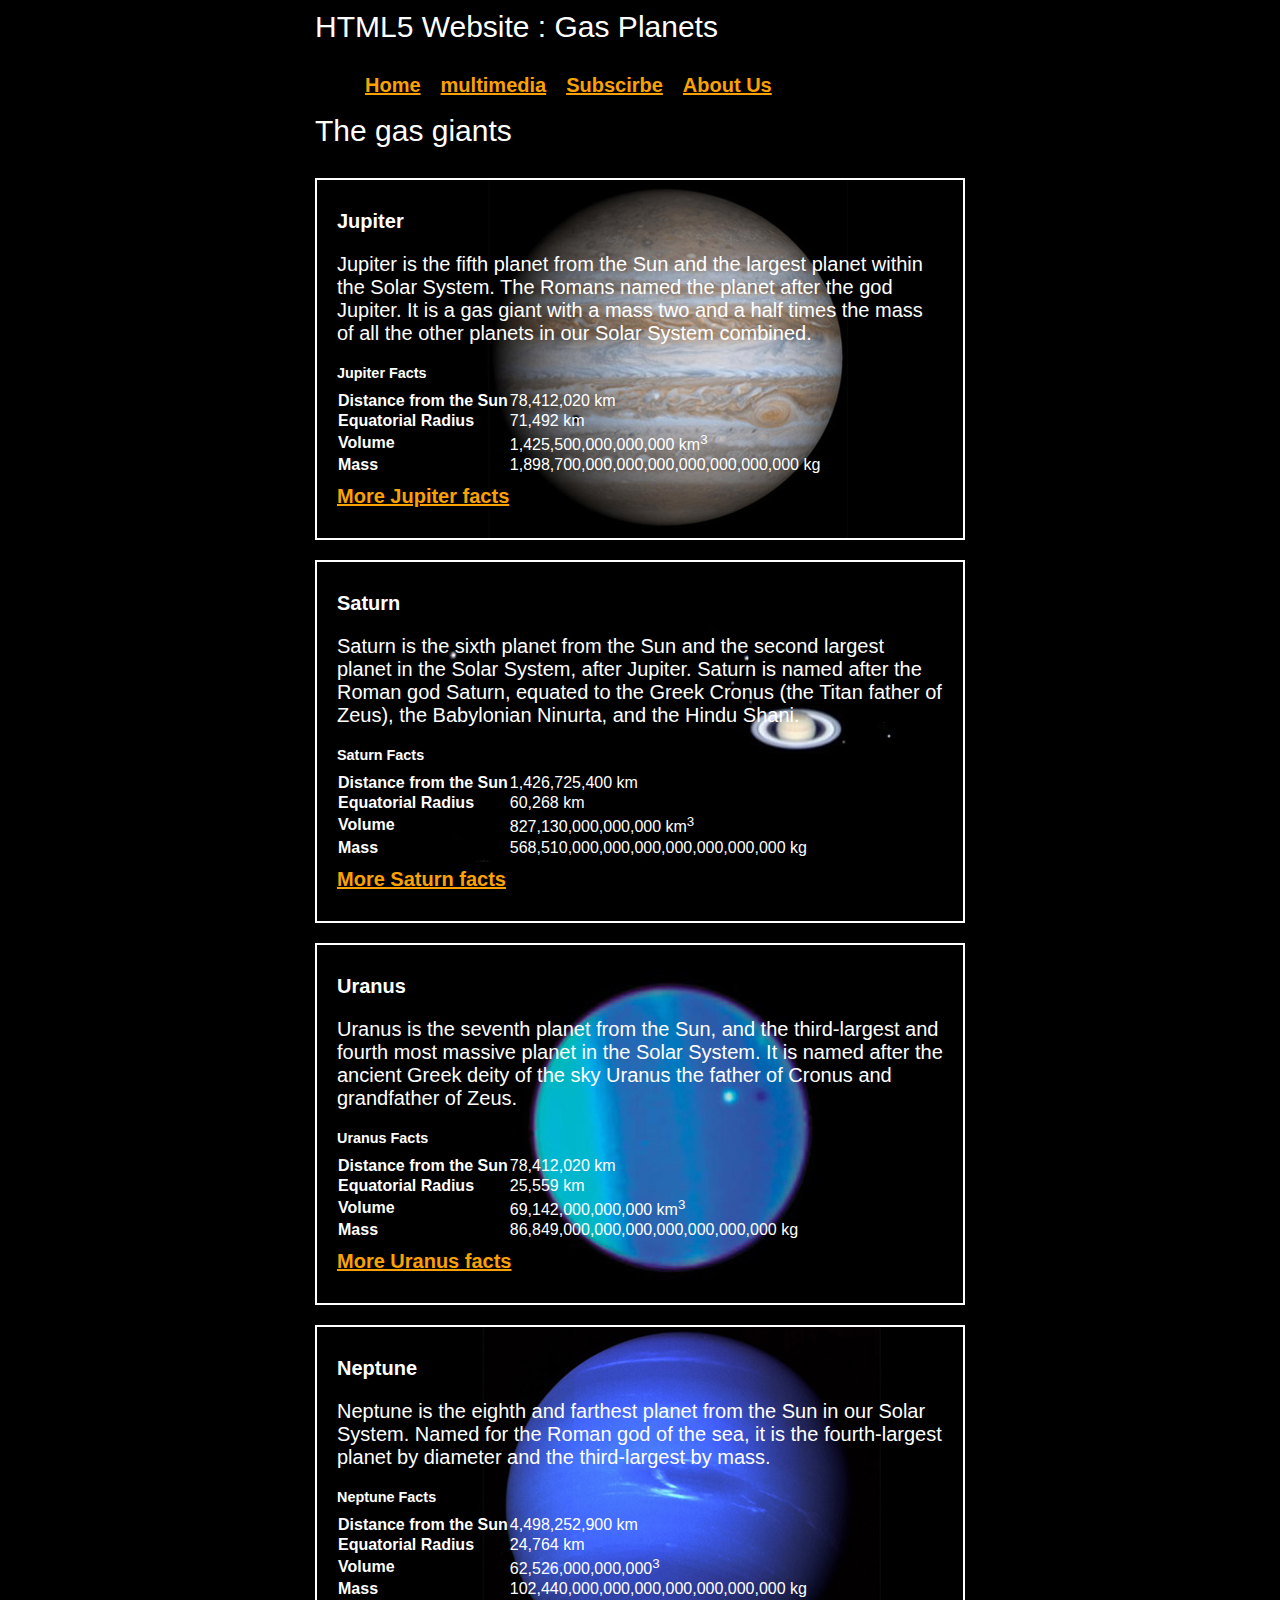
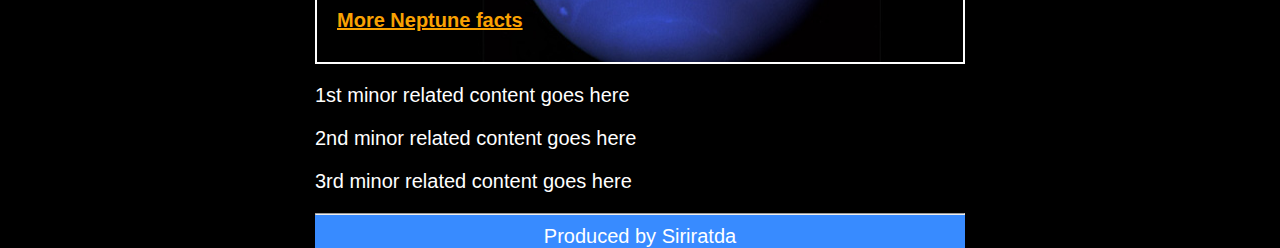
<file: Lab02/index.html>
<!DOCTYPE html><html lang="en">
<head>
    <meta charset="UTF-8">
    <title>The Gas Giants</title>
    <link rel="stylesheet" href="css/main.css">
    <!-- <link rel="stylesheet" href="css/Combinator.css"> -->
</head>
<body>
    <header>
        HTML5 Website : Gas Planets
    </header>
    <nav>
        <ul>
            <li><a href="index.html" class="menu">Home</a></li>
            <li><a href="multimedia.html" class="menu">multimedia</a></li>
            <li><a href="subscribe.html" class="menu">Subscirbe</a></li>
            <li><a href="#" class="menu">About Us</a></li>
            <!-- <li><a href="#" class="menu">Contect Us</a></li> -->
        </ul>
    </nav>
    <main>
        <article>
            <header>The gas giants</header>
            <section id="jupiter">
            <h2>Jupiter</h2>
            <p>Jupiter is the fifth planet from the Sun and the largest planet within the Solar System. The Romans named the planet after the god Jupiter. It is a gas giant with a mass two and a half times the mass of all the other planets in our Solar System combined.</p>
            <table>
                <caption>Jupiter Facts</caption>
                <tbody id=“tbody1”>
                    <tr>
                        <th>Distance from the Sun</th>
                        <td>78,412,020 km</td>
                    </tr>
                    <tr>
                        <th>Equatorial Radius</th>
                        <td>71,492 km</td>
                    </tr>
                    <tr>
                        <th>Volume</th>
                        <td>1,425,500,000,000,000 km<sup>3</sup></td>
                    </tr>
                    <tr>
                        <th>Mass</th>
<td>1,898,700,000,000,000,000,000,000,000 kg</td>
                    </tr>
                </tbody>
            </table>
            <a href="http://solarsystem.jpl.nasa.gov/planets/profile.cfm?Object=Jupiter">More Jupiter facts</a>
        </section>
        <section id="saturn">
            <h2>Saturn</h2>
            <p>Saturn is the sixth planet from the Sun and the second largest planet in the Solar System, after Jupiter. Saturn is named after the Roman god Saturn, equated to the Greek Cronus (the Titan father of Zeus), the Babylonian Ninurta, and the Hindu Shani.</p>
            <table>
                <caption>Saturn Facts</caption>
                <tbody id=“tbody2>
                    <tr>
                        <th>Distance from the Sun</th>
                        <td>1,426,725,400 km</td>
                    </tr>
                    <tr>
                        <th>Equatorial Radius</th>
                        <td>60,268 km</td>
                    </tr>
                    <tr>
                        <th>Volume</th>
                        <td>827,130,000,000,000 km<sup>3</sup></td>
                    </tr>
                    <tr>
                        <th>Mass</th>
<td>568,510,000,000,000,000,000,000,000 kg</td>
                    </tr>
                </tbody>
            </table>
            <a href="http://solarsystem.jpl.nasa.gov/planets/profile.cfm?Object=Saturn">More Saturn facts</a>
            </section>
            <section id="uranus">
                <h2>Uranus</h2>
                <p>Uranus is the seventh planet from the Sun, and the third-largest and fourth most massive planet in the Solar System. It is named after the ancient Greek deity of the sky Uranus the father of Cronus and grandfather of Zeus.</p>
                <table>
                    <caption>Uranus Facts</caption>
                    <tbody id=“tbody3>
                        <tr>
                            <th>Distance from the Sun</th>
                            <td>78,412,020 km</td>
                        </tr>
                        <tr>
                            <th>Equatorial Radius</th>
                            <td>25,559 km</td>
                        </tr>
                        <tr>
                            <th>Volume</th>
                            <td>69,142,000,000,000 km<sup>3</sup></td>
                        </tr>
                        <tr>
                            <th>Mass</th>
    <td>86,849,000,000,000,000,000,000,000 kg</td>
                        </tr>
                    </tbody>
                </table>
                <a href="http://solarsystem.jpl.nasa.gov/planets/profile.cfm?Object=Uranus">More Uranus facts</a>
                </section>
                <section id="neptune">
                    <h2>Neptune</h2>
                    <p>Neptune is the eighth and farthest planet from the Sun in our Solar System. Named for the Roman god of the sea, it is the fourth-largest planet by diameter and the third-largest by mass.</p>
                    <table>
                        <caption>Neptune Facts</caption>
                        <tbody id=“tbody4>
                            <tr>
                                <th>Distance from the Sun</th>
                                <td>4,498,252,900 km</td>
                            </tr>
                            <tr>
                                <th>Equatorial Radius</th>
                                <td>24,764 km</td>
                            </tr>
                            <tr>
                                <th>Volume</th>
                                <td>62,526,000,000,000<sup>3</sup></td>
                            </tr>
                            <tr>
                                <th>Mass</th>
        <td>102,440,000,000,000,000,000,000,000 kg</td>
                            </tr>
                        </tbody>
                    </table>
                    <a href="http://solarsystem.jpl.nasa.gov/planets/profile.cfm?Object=Neptune">More Neptune facts</a>
                    </section>
                </article>
                <aside>
                    <p>1st minor related content goes here</p>
                    <p>2nd minor related content goes here</p>
                    <p>3rd minor related content goes here</p>
                </aside>
    </main>
    <footer>
        <hr>
        Produced by Siriratda
    </footer>
</body>
</html>
</file>
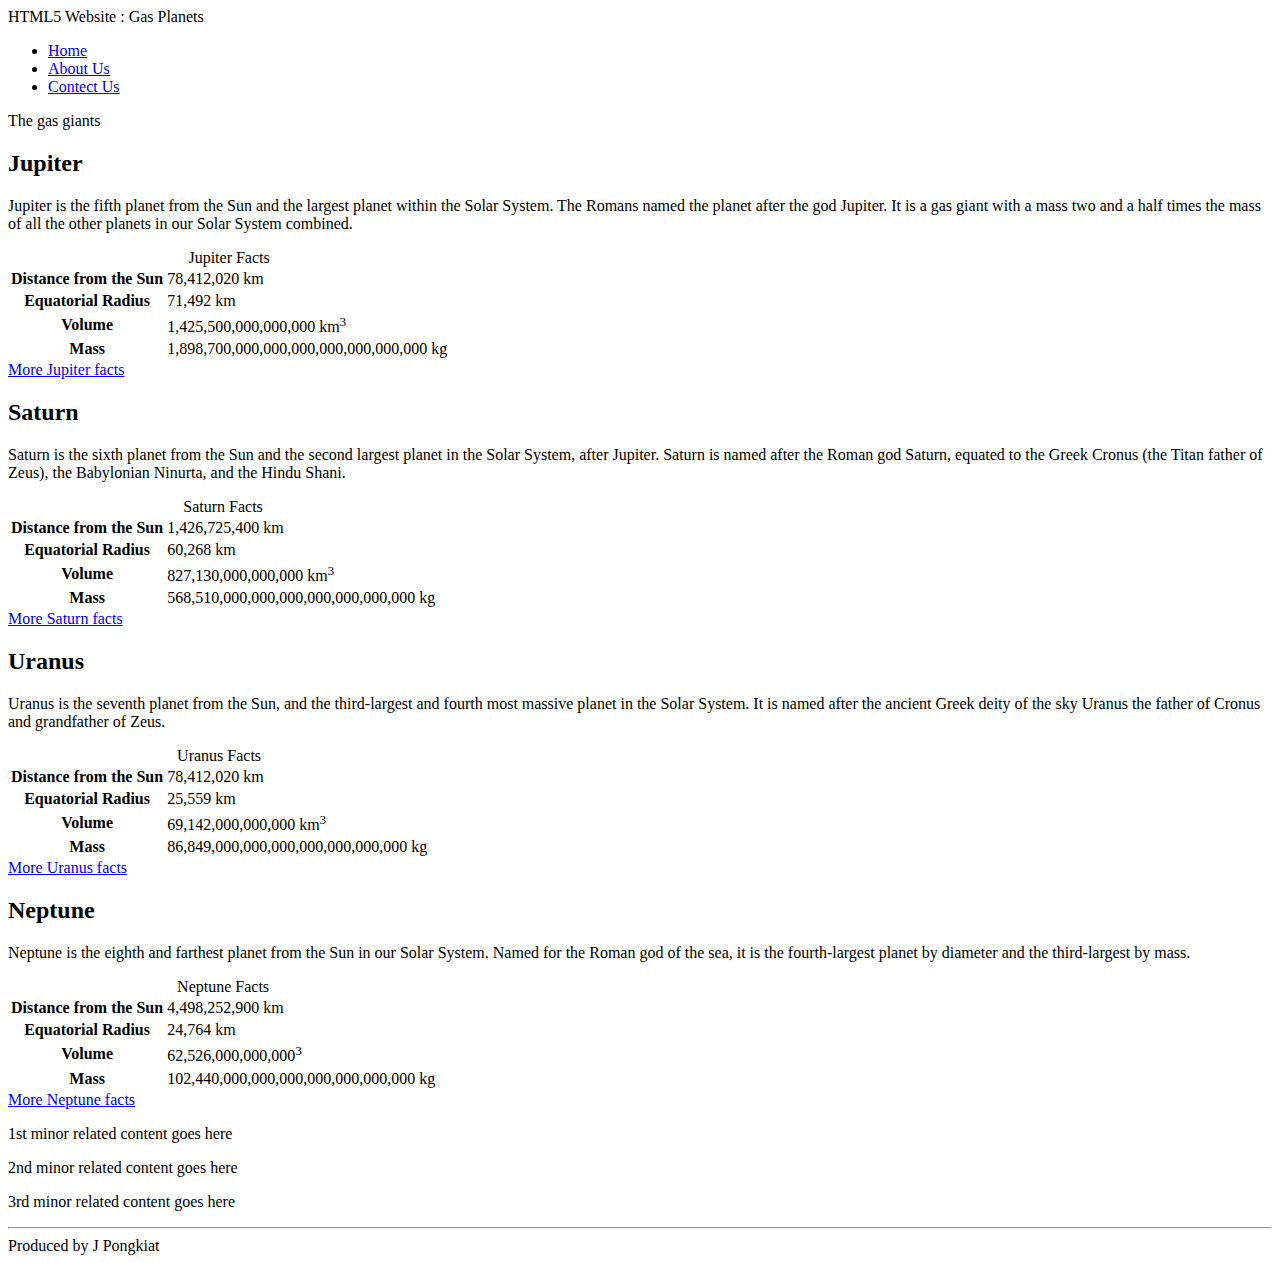
<file: Lab01/Exp1.1-01.html>
<!DOCTYPE html><html lang="en">
<head>
    <meta charset="UTF-8">
    <title>The Gas Giants</title>
</head>
<body>
    <header>
        HTML5 Website : Gas Planets
    </header>
    <nav>
        <ul>
            <li><a href="#" class="menu">Home</a></li>
            <li><a href="#" class="menu">About Us</a></li>
            <li><a href="#" class="menu">Contect Us</a></li>
        </ul>
    </nav>
    <main>
        <article>
            <header>The gas giants</header>
            <section id="jupiter"></section>
            <h2>Jupiter</h2>
            <p>Jupiter is the fifth planet from the Sun and the largest planet within the Solar System. The Romans named the planet after the god Jupiter. It is a gas giant with a mass two and a half times the mass of all the other planets in our Solar System combined.</p>
            <table>
                <caption>Jupiter Facts</caption>
                <tbody>
                    <tr>
                        <th>Distance from the Sun</th>
                        <td>78,412,020 km</td>
                    </tr>
                    <tr>
                        <th>Equatorial Radius</th>
                        <td>71,492 km</td>
                    </tr>
                    <tr>
                        <th>Volume</th>
                        <td>1,425,500,000,000,000 km<sup>3</sup></td>
                    </tr>
                    <tr>
                        <th>Mass</th>
<td>1,898,700,000,000,000,000,000,000,000 kg</td>
                    </tr>
                </tbody>
            </table>
            <a href="http://solarsystem.jpl.nasa.gov/planets/profile.cfm?Object=Jupiter">More Jupiter facts</a>
        </section>
        <section id="saturn">
            <h2>Saturn</h2>
            <p>Saturn is the sixth planet from the Sun and the second largest planet in the Solar System, after Jupiter. Saturn is named after the Roman god Saturn, equated to the Greek Cronus (the Titan father of Zeus), the Babylonian Ninurta, and the Hindu Shani.</p>
            <table>
                <caption>Saturn Facts</caption>
                <tbody>
                    <tr>
                        <th>Distance from the Sun</th>
                        <td>1,426,725,400 km</td>
                    </tr>
                    <tr>
                        <th>Equatorial Radius</th>
                        <td>60,268 km</td>
                    </tr>
                    <tr>
                        <th>Volume</th>
                        <td>827,130,000,000,000 km<sup>3</sup></td>
                    </tr>
                    <tr>
                        <th>Mass</th>
<td>568,510,000,000,000,000,000,000,000 kg</td>
                    </tr>
                </tbody>
            </table>
            <a href="http://solarsystem.jpl.nasa.gov/planets/profile.cfm?Object=Saturn">More Saturn facts</a>
            </section>
            <section id="uranus">
                <h2>Uranus</h2>
                <p>Uranus is the seventh planet from the Sun, and the third-largest and fourth most massive planet in the Solar System. It is named after the ancient Greek deity of the sky Uranus the father of Cronus and grandfather of Zeus.</p>
                <table>
                    <caption>Uranus Facts</caption>
                    <tbody>
                        <tr>
                            <th>Distance from the Sun</th>
                            <td>78,412,020 km</td>
                        </tr>
                        <tr>
                            <th>Equatorial Radius</th>
                            <td>25,559 km</td>
                        </tr>
                        <tr>
                            <th>Volume</th>
                            <td>69,142,000,000,000 km<sup>3</sup></td>
                        </tr>
                        <tr>
                            <th>Mass</th>
    <td>86,849,000,000,000,000,000,000,000 kg</td>
                        </tr>
                    </tbody>
                </table>
                <a href="http://solarsystem.jpl.nasa.gov/planets/profile.cfm?Object=Uranus">More Uranus facts</a>
                </section>
                <section id="neptune">
                    <h2>Neptune</h2>
                    <p>Neptune is the eighth and farthest planet from the Sun in our Solar System. Named for the Roman god of the sea, it is the fourth-largest planet by diameter and the third-largest by mass.</p>
                    <table>
                        <caption>Neptune Facts</caption>
                        <tbody>
                            <tr>
                                <th>Distance from the Sun</th>
                                <td>4,498,252,900 km</td>
                            </tr>
                            <tr>
                                <th>Equatorial Radius</th>
                                <td>24,764 km</td>
                            </tr>
                            <tr>
                                <th>Volume</th>
                                <td>62,526,000,000,000<sup>3</sup></td>
                            </tr>
                            <tr>
                                <th>Mass</th>
        <td>102,440,000,000,000,000,000,000,000 kg</td>
                            </tr>
                        </tbody>
                    </table>
                    <a href="http://solarsystem.jpl.nasa.gov/planets/profile.cfm?Object=Neptune">More Neptune facts</a>
                    </section>
                </article>
                <aside>
                    <p>1st minor related content goes here</p>
                    <p>2nd minor related content goes here</p>
                    <p>3rd minor related content goes here</p>
                </aside>
    </main>
    <footer>
        <hr>
        Produced by J Pongkiat
    </footer>
</body>
</html>
</file>
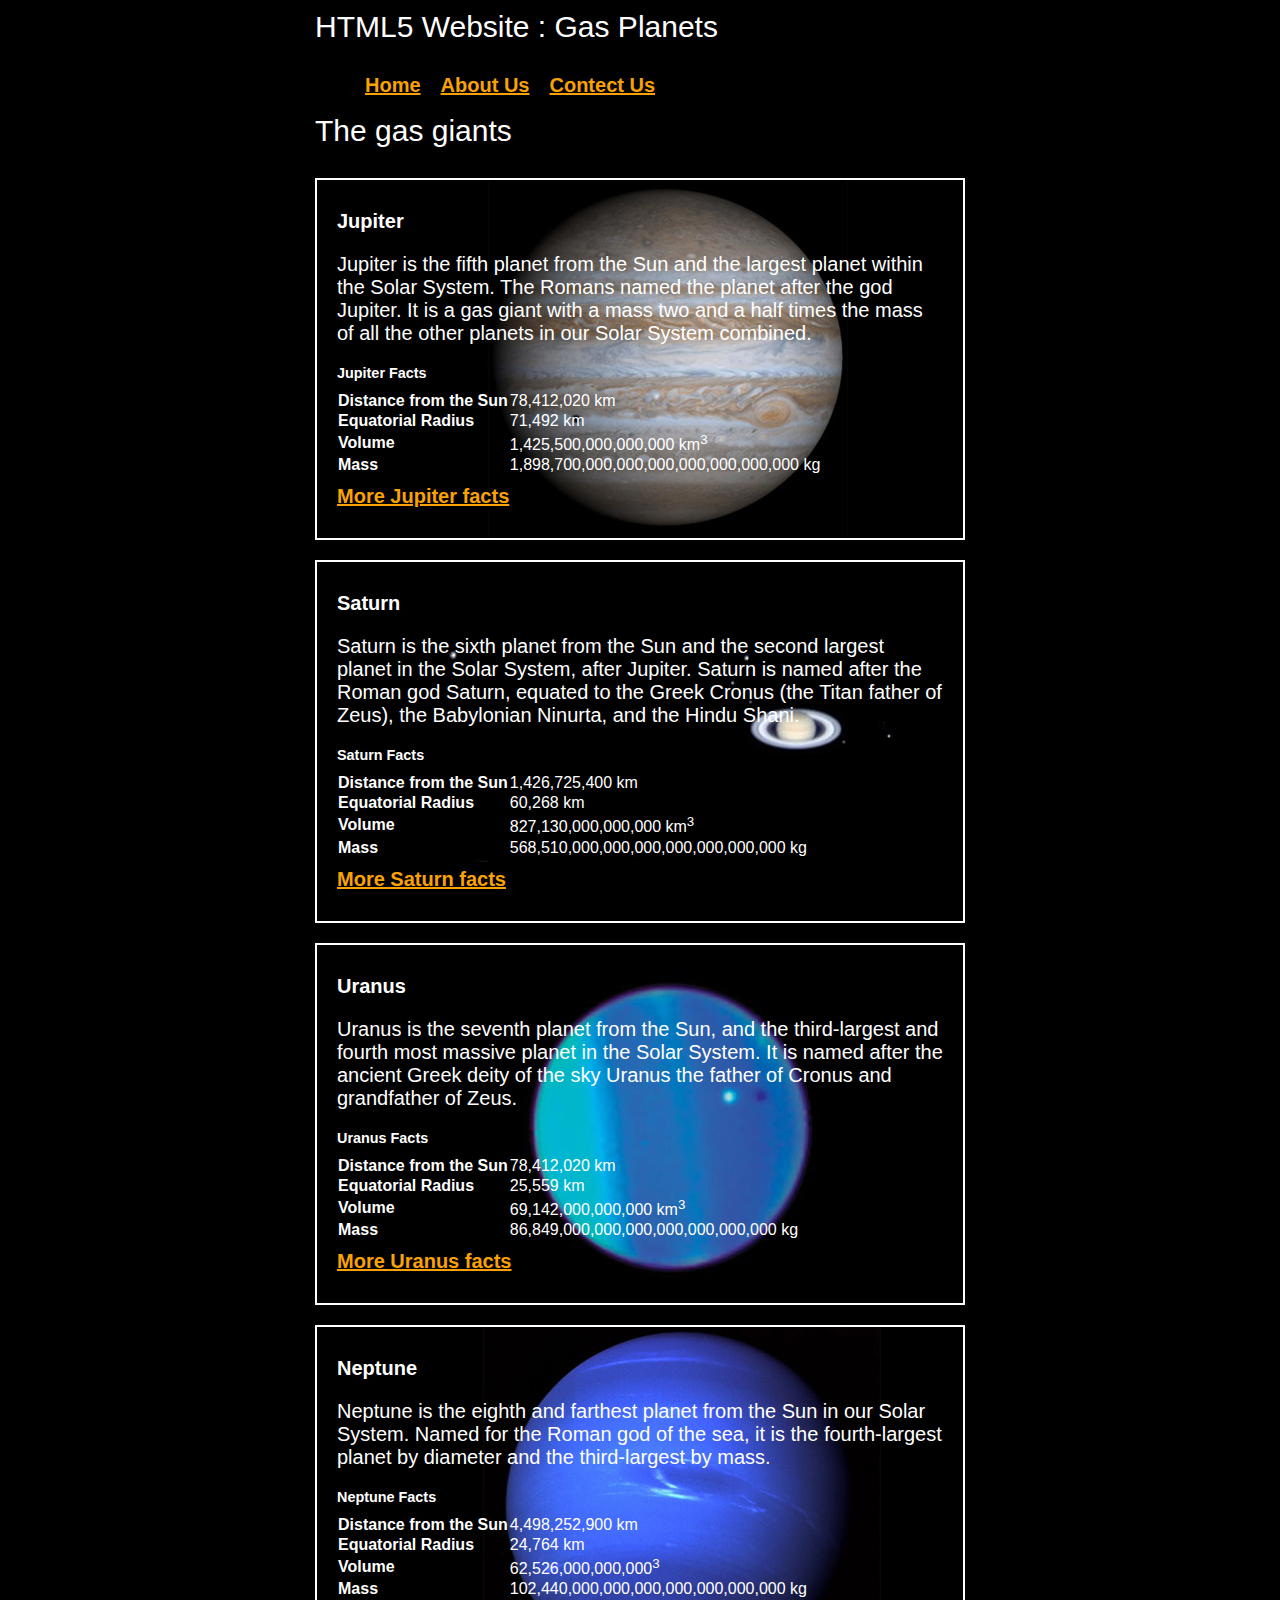
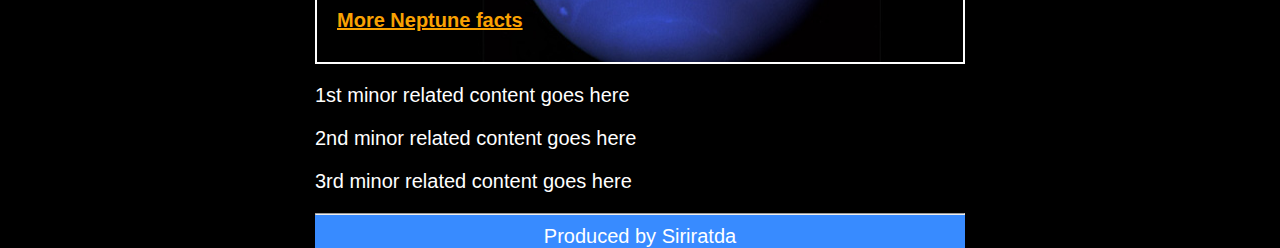
<file: Lab01/Exp1.1-02.html>
<!DOCTYPE html><html lang="en">
<head>
    <meta charset="UTF-8">
    <title>The Gas Giants</title>
    <link rel="stylesheet" href="css/main.css">
</head>
<body>
    <header>
        HTML5 Website : Gas Planets
    </header>
    <nav>
        <ul>
            <li><a href="#" class="menu">Home</a></li>
            <li><a href="#" class="menu">About Us</a></li>
            <li><a href="#" class="menu">Contect Us</a></li>
        </ul>
    </nav>
    <main>
        <article>
            <header>The gas giants</header>
            <section id="jupiter">
            <h2>Jupiter</h2>
            <p>Jupiter is the fifth planet from the Sun and the largest planet within the Solar System. The Romans named the planet after the god Jupiter. It is a gas giant with a mass two and a half times the mass of all the other planets in our Solar System combined.</p>
            <table>
                <caption>Jupiter Facts</caption>
                <tbody>
                    <tr>
                        <th>Distance from the Sun</th>
                        <td>78,412,020 km</td>
                    </tr>
                    <tr>
                        <th>Equatorial Radius</th>
                        <td>71,492 km</td>
                    </tr>
                    <tr>
                        <th>Volume</th>
                        <td>1,425,500,000,000,000 km<sup>3</sup></td>
                    </tr>
                    <tr>
                        <th>Mass</th>
<td>1,898,700,000,000,000,000,000,000,000 kg</td>
                    </tr>
                </tbody>
            </table>
            <a href="http://solarsystem.jpl.nasa.gov/planets/profile.cfm?Object=Jupiter">More Jupiter facts</a>
        </section>
        <section id="saturn">
            <h2>Saturn</h2>
            <p>Saturn is the sixth planet from the Sun and the second largest planet in the Solar System, after Jupiter. Saturn is named after the Roman god Saturn, equated to the Greek Cronus (the Titan father of Zeus), the Babylonian Ninurta, and the Hindu Shani.</p>
            <table>
                <caption>Saturn Facts</caption>
                <tbody>
                    <tr>
                        <th>Distance from the Sun</th>
                        <td>1,426,725,400 km</td>
                    </tr>
                    <tr>
                        <th>Equatorial Radius</th>
                        <td>60,268 km</td>
                    </tr>
                    <tr>
                        <th>Volume</th>
                        <td>827,130,000,000,000 km<sup>3</sup></td>
                    </tr>
                    <tr>
                        <th>Mass</th>
<td>568,510,000,000,000,000,000,000,000 kg</td>
                    </tr>
                </tbody>
            </table>
            <a href="http://solarsystem.jpl.nasa.gov/planets/profile.cfm?Object=Saturn">More Saturn facts</a>
            </section>
            <section id="uranus">
                <h2>Uranus</h2>
                <p>Uranus is the seventh planet from the Sun, and the third-largest and fourth most massive planet in the Solar System. It is named after the ancient Greek deity of the sky Uranus the father of Cronus and grandfather of Zeus.</p>
                <table>
                    <caption>Uranus Facts</caption>
                    <tbody>
                        <tr>
                            <th>Distance from the Sun</th>
                            <td>78,412,020 km</td>
                        </tr>
                        <tr>
                            <th>Equatorial Radius</th>
                            <td>25,559 km</td>
                        </tr>
                        <tr>
                            <th>Volume</th>
                            <td>69,142,000,000,000 km<sup>3</sup></td>
                        </tr>
                        <tr>
                            <th>Mass</th>
    <td>86,849,000,000,000,000,000,000,000 kg</td>
                        </tr>
                    </tbody>
                </table>
                <a href="http://solarsystem.jpl.nasa.gov/planets/profile.cfm?Object=Uranus">More Uranus facts</a>
                </section>
                <section id="neptune">
                    <h2>Neptune</h2>
                    <p>Neptune is the eighth and farthest planet from the Sun in our Solar System. Named for the Roman god of the sea, it is the fourth-largest planet by diameter and the third-largest by mass.</p>
                    <table>
                        <caption>Neptune Facts</caption>
                        <tbody>
                            <tr>
                                <th>Distance from the Sun</th>
                                <td>4,498,252,900 km</td>
                            </tr>
                            <tr>
                                <th>Equatorial Radius</th>
                                <td>24,764 km</td>
                            </tr>
                            <tr>
                                <th>Volume</th>
                                <td>62,526,000,000,000<sup>3</sup></td>
                            </tr>
                            <tr>
                                <th>Mass</th>
        <td>102,440,000,000,000,000,000,000,000 kg</td>
                            </tr>
                        </tbody>
                    </table>
                    <a href="http://solarsystem.jpl.nasa.gov/planets/profile.cfm?Object=Neptune">More Neptune facts</a>
                    </section>
                </article>
                <aside>
                    <p>1st minor related content goes here</p>
                    <p>2nd minor related content goes here</p>
                    <p>3rd minor related content goes here</p>
                </aside>
    </main>
    <footer>
        <hr>
        Produced by Siriratda
    </footer>
</body>
</html>
</file>
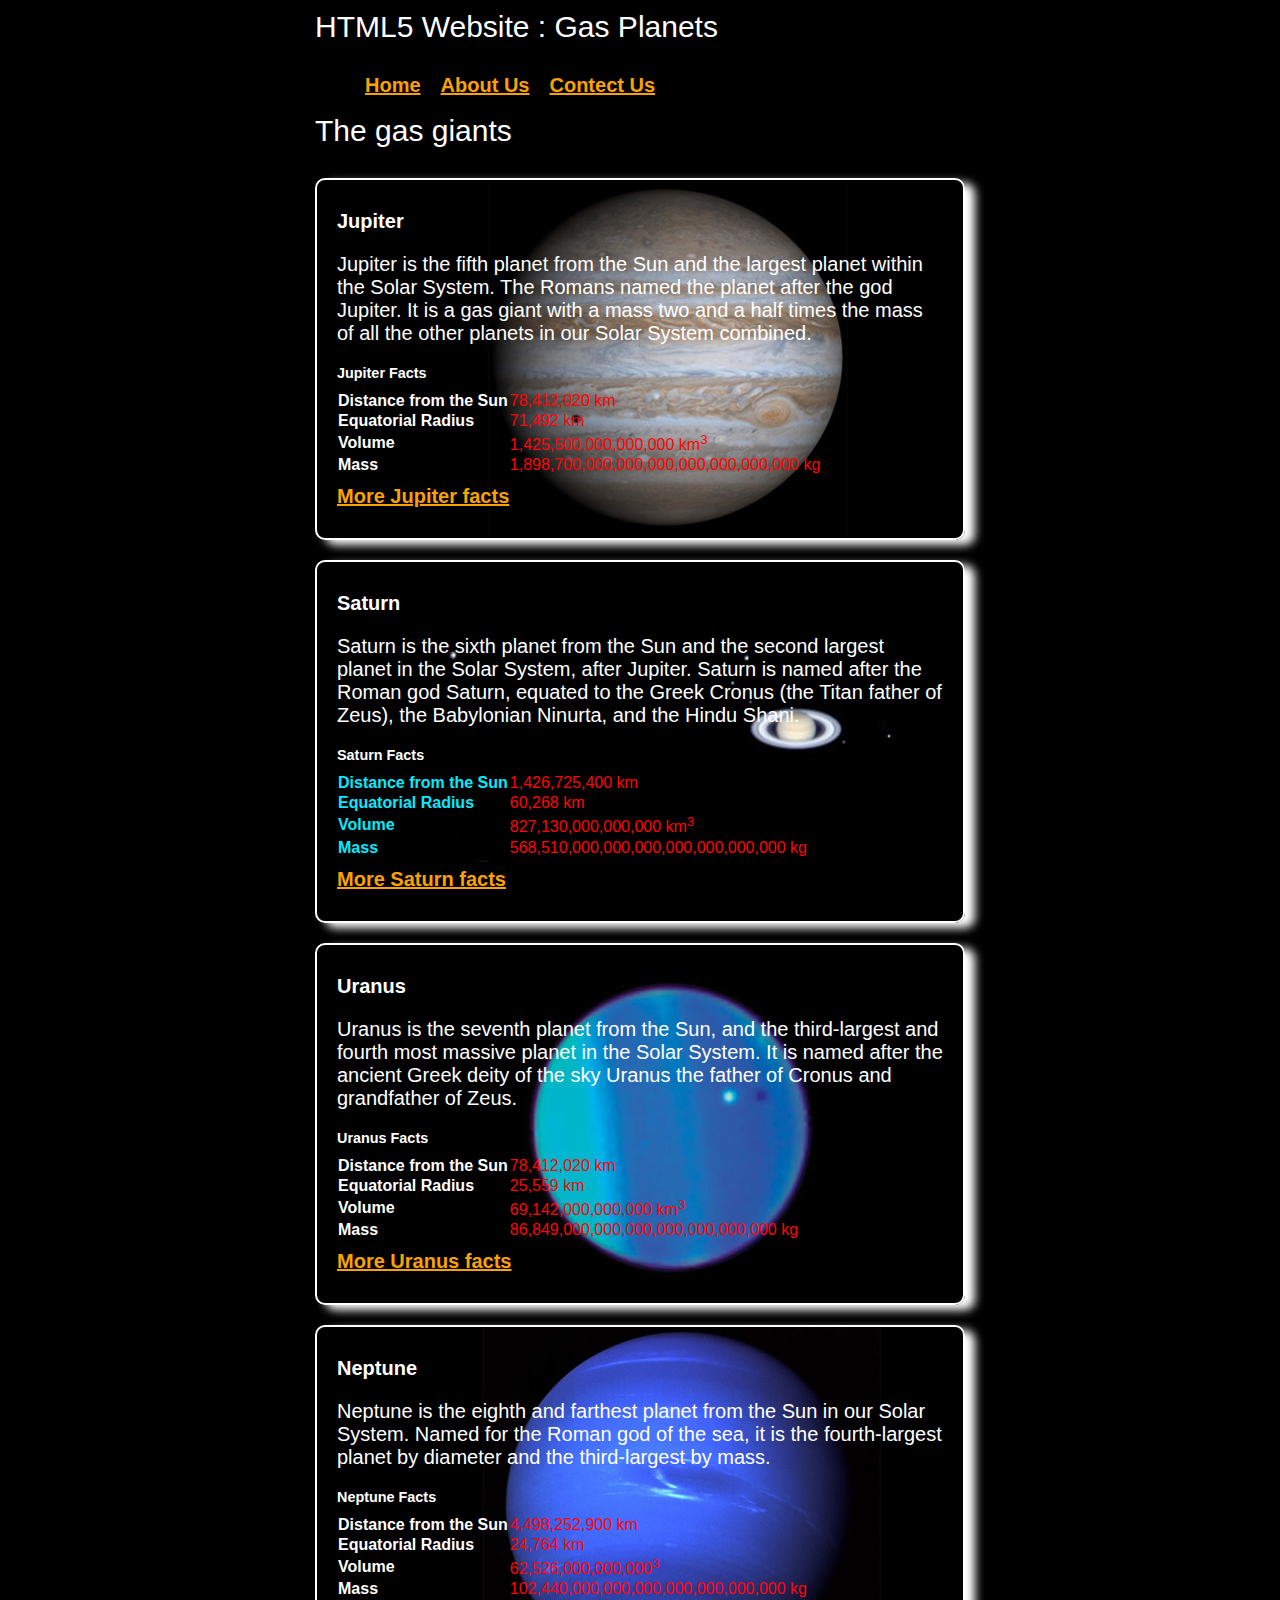
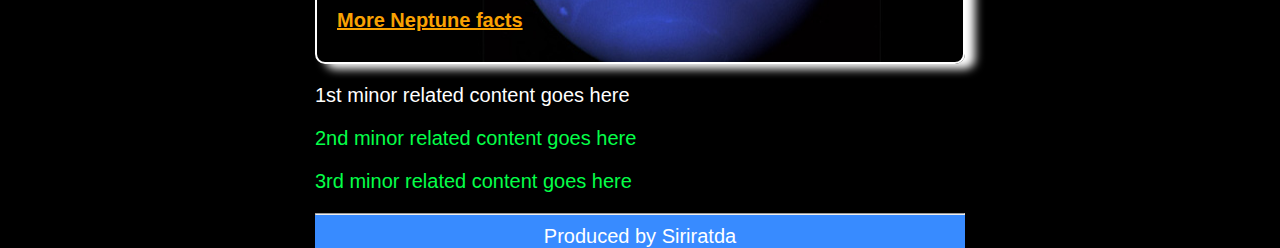
<file: Lab01/Exp1.2.html>
<!DOCTYPE html><html lang="en">
<head>
    <meta charset="UTF-8">
    <title>The Gas Giants</title>
    <link rel="stylesheet" href="css/main.css">
    <link rel="stylesheet" href="css/Combinator.css">
</head>
<body>
    <header>
        HTML5 Website : Gas Planets
    </header>
    <nav>
        <ul>
            <li><a href="#" class="menu">Home</a></li>
            <li><a href="#" class="menu">About Us</a></li>
            <li><a href="#" class="menu">Contect Us</a></li>
        </ul>
    </nav>
    <main>
        <article>
            <header>The gas giants</header>
            <section id="jupiter">
            <h2>Jupiter</h2>
            <p>Jupiter is the fifth planet from the Sun and the largest planet within the Solar System. The Romans named the planet after the god Jupiter. It is a gas giant with a mass two and a half times the mass of all the other planets in our Solar System combined.</p>
            <table>
                <caption>Jupiter Facts</caption>
                <tbody id=“tbody1”>
                    <tr>
                        <th>Distance from the Sun</th>
                        <td>78,412,020 km</td>
                    </tr>
                    <tr>
                        <th>Equatorial Radius</th>
                        <td>71,492 km</td>
                    </tr>
                    <tr>
                        <th>Volume</th>
                        <td>1,425,500,000,000,000 km<sup>3</sup></td>
                    </tr>
                    <tr>
                        <th>Mass</th>
<td>1,898,700,000,000,000,000,000,000,000 kg</td>
                    </tr>
                </tbody>
            </table>
            <a href="http://solarsystem.jpl.nasa.gov/planets/profile.cfm?Object=Jupiter">More Jupiter facts</a>
        </section>
        <section id="saturn">
            <h2>Saturn</h2>
            <p>Saturn is the sixth planet from the Sun and the second largest planet in the Solar System, after Jupiter. Saturn is named after the Roman god Saturn, equated to the Greek Cronus (the Titan father of Zeus), the Babylonian Ninurta, and the Hindu Shani.</p>
            <table>
                <caption>Saturn Facts</caption>
                <tbody id=“tbody2>
                    <tr>
                        <th>Distance from the Sun</th>
                        <td>1,426,725,400 km</td>
                    </tr>
                    <tr>
                        <th>Equatorial Radius</th>
                        <td>60,268 km</td>
                    </tr>
                    <tr>
                        <th>Volume</th>
                        <td>827,130,000,000,000 km<sup>3</sup></td>
                    </tr>
                    <tr>
                        <th>Mass</th>
<td>568,510,000,000,000,000,000,000,000 kg</td>
                    </tr>
                </tbody>
            </table>
            <a href="http://solarsystem.jpl.nasa.gov/planets/profile.cfm?Object=Saturn">More Saturn facts</a>
            </section>
            <section id="uranus">
                <h2>Uranus</h2>
                <p>Uranus is the seventh planet from the Sun, and the third-largest and fourth most massive planet in the Solar System. It is named after the ancient Greek deity of the sky Uranus the father of Cronus and grandfather of Zeus.</p>
                <table>
                    <caption>Uranus Facts</caption>
                    <tbody id=“tbody3>
                        <tr>
                            <th>Distance from the Sun</th>
                            <td>78,412,020 km</td>
                        </tr>
                        <tr>
                            <th>Equatorial Radius</th>
                            <td>25,559 km</td>
                        </tr>
                        <tr>
                            <th>Volume</th>
                            <td>69,142,000,000,000 km<sup>3</sup></td>
                        </tr>
                        <tr>
                            <th>Mass</th>
    <td>86,849,000,000,000,000,000,000,000 kg</td>
                        </tr>
                    </tbody>
                </table>
                <a href="http://solarsystem.jpl.nasa.gov/planets/profile.cfm?Object=Uranus">More Uranus facts</a>
                </section>
                <section id="neptune">
                    <h2>Neptune</h2>
                    <p>Neptune is the eighth and farthest planet from the Sun in our Solar System. Named for the Roman god of the sea, it is the fourth-largest planet by diameter and the third-largest by mass.</p>
                    <table>
                        <caption>Neptune Facts</caption>
                        <tbody id=“tbody4>
                            <tr>
                                <th>Distance from the Sun</th>
                                <td>4,498,252,900 km</td>
                            </tr>
                            <tr>
                                <th>Equatorial Radius</th>
                                <td>24,764 km</td>
                            </tr>
                            <tr>
                                <th>Volume</th>
                                <td>62,526,000,000,000<sup>3</sup></td>
                            </tr>
                            <tr>
                                <th>Mass</th>
        <td>102,440,000,000,000,000,000,000,000 kg</td>
                            </tr>
                        </tbody>
                    </table>
                    <a href="http://solarsystem.jpl.nasa.gov/planets/profile.cfm?Object=Neptune">More Neptune facts</a>
                    </section>
                </article>
                <aside>
                    <p>1st minor related content goes here</p>
                    <p>2nd minor related content goes here</p>
                    <p>3rd minor related content goes here</p>
                </aside>
    </main>
    <footer>
        <hr>
        Produced by Siriratda
    </footer>
</body>
</html>
</file>
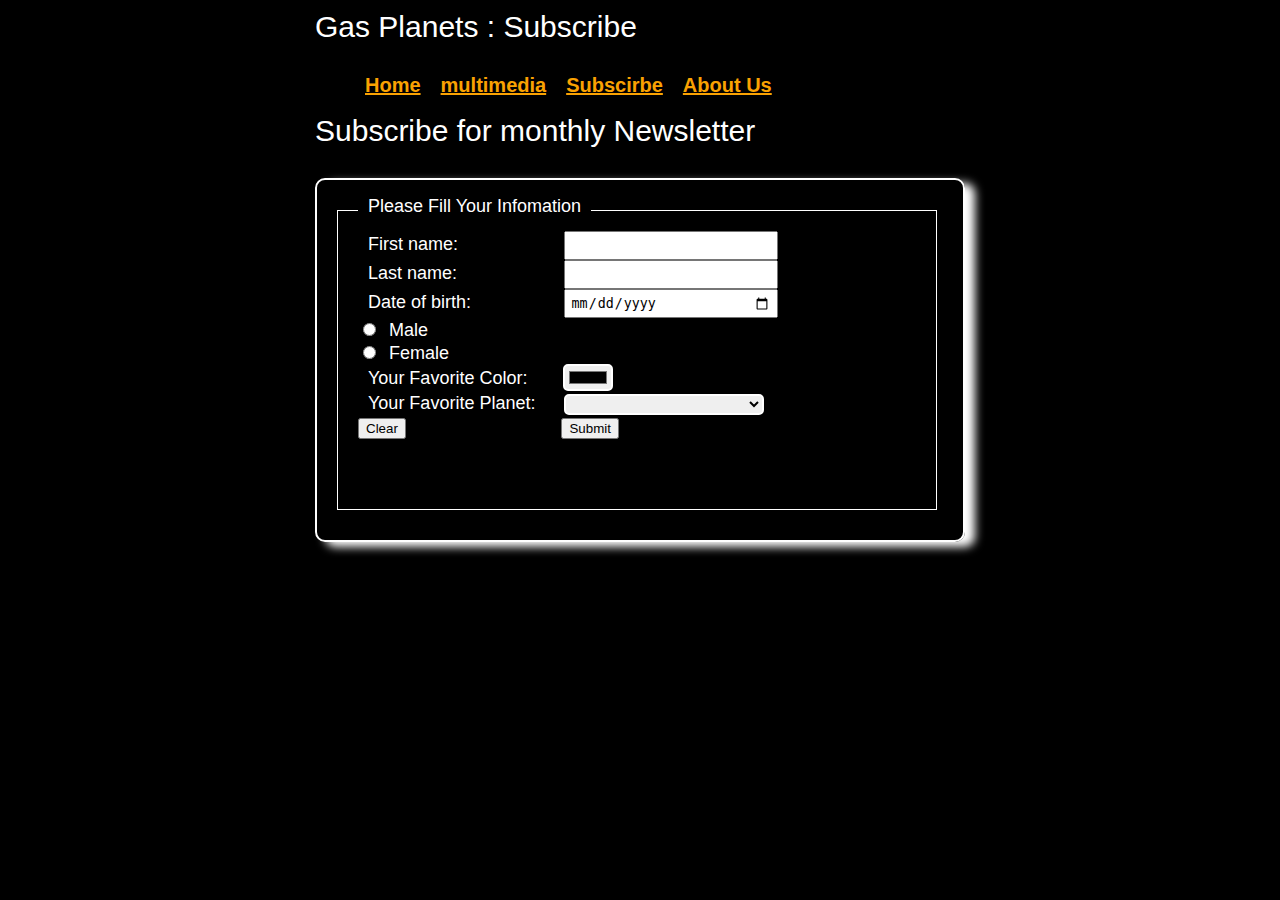
<file: Lab02/subscribe.html>
<!DOCTYPE html><html lang="en">
<head>
    <meta charset="UTF-8">
    <title>Subscribe for monthly Newsletter</title>
    <link rel="stylesheet" href="css/main.css">
    <link rel="stylesheet" href="css/subscribe.css">
</head>
<body>
    <header>
        Gas Planets : Subscribe
    </header>
    <nav>
        <ul>
            <li><a href="index.html" class="menu">Home</a></li>
            <li><a href="multimedia.html" class="menu">multimedia</a></li>
            <li><a href="subscribe.html" class="menu">Subscirbe</a></li>
            <li><a href="#" class="menu">About Us</a></li>
        </ul>
    </nav>
    <main>
        <article>
            <header>Subscribe for monthly Newsletter</header>
            <section>
                <div class="form-container">
                    <div class="form-header">Please Fill Your Infomation</div>
                    <form action="action_page.php">
                        <label for="fname">First name:</label> <input type="text" id="fname" name="fname" class="form-control"><br>
                        <label for="lname">Last name:</label> <input type="text" id="lname" name="lname" class="form-control"><br>
                        <label for="dob">Date of birth:</label> <input type="date" id="dob" name="dob" class="form-control"><br>
                        <input type="radio" name="female" value="female" required></input><label for="male" class="gender">Male</label><br>
                        <input type="radio" name="female" value="female" required><label for="female" class="gender">Female</label><br></input>
                        <label for="Color">Your Favorite Color: </label><input type="color" id="color" name="color" class="selectinput"><br></input>
                        <label for="planet">Your Favorite Planet: </label>
                        <select id="planet" name="planet" class="selectplan">
                            <option value="none" selected> </option>
                            <option value="Jupiter">Jupiter</option>
                            <option value="Saturn">Saturn</option>
                            <option value="Uranus">Uranus</option>
                            <option value="Neptune">Neptune</option>
                          </select><br>
                        <input type="submit" value="Clear"></input>
                        <input type="submit" value="Submit" class="submit"></input>
                      </form>
                </div>
                
            </section>
        </article>
</body>
</html>
</file>
<file: Lab02/css/main.css>
body{
    width: 650px;
    margin: 0 auto;
    background: black;
    color: #fff;
    font: 20px sans-serif;
}
header{
    padding: 10px 0px;
    font-size: 1.5em;
}
h2{
    font-size: 20px;
    margin-top: 0;
}
a{
    color: #FAA202;
    font-weight: bold;
}
li{
    list-style: none;
    float: left;
}
.menu{
    padding: 0px 10px;
}
main{
    margin-top: 50px;
}
table{
    font-size: 1rem;
    margin-bottom: 10px;
    border-spacing: 0;
}
caption{
    margin-bottom: 10px;
    font-size: 0.9em;
    font-weight: bold;
    text-align: left;
}
th, td{
    text-align: left;
}
section{
    margin: 20px 0px;
    padding: 30px 20px 30px 20px;
    border: 2px solid #fff;
    /* box-shadow: 0px 5px 10px rgba(255, 255, 255, 1); */
    /* border-radius: 10px; */
}
#jupiter{
    background-image: url(../image/Jupiter.jpg);
}
#saturn{
    background-image: url(../image/Saturn.jpg);
}
#uranus{
    background-image: url(../image/Uranus.jpg);
}
#neptune{
    background-image: url(../image/Neptune.jpg);
}
footer{
    text-align: center;
    background-color: #388bff;
}
/* tr td{
    color: #ff0404;
}
#tbody2>tr{
    color: #04ecff;
}
aside p+p{
    color: #04ff48;
}
#saturn th {
    color: #04ecff;
  } */
</file>
<file: Lab02/css/Combinator.css>
tr td{
    color: #ff0404;
}
#tbody2>tr{
    color: #04ecff;
}
aside p+p{
    color: #04ff48;
}
#saturn th {
    color: #04ecff;
  }
section{
    box-shadow: 10px 5px 10px rgba(255, 255,255,1);
    border-radius: 10px;
}
</file>
<file: Lab01/css/main.css>
body{
    width: 650px;
    margin: 0 auto;
    background: black;
    color: #fff;
    font: 20px sans-serif;
}
header{
    padding: 10px 0px;
    font-size: 1.5em;
}
h2{
    font-size: 20px;
    margin-top: 0;
}
a{
    color: #FAA202;
    font-weight: bold;
}
li{
    list-style: none;
    float: left;
}
.menu{
    padding: 0px 10px;
}
main{
    margin-top: 50px;
}
table{
    font-size: 1rem;
    margin-bottom: 10px;
    border-spacing: 0;
}
caption{
    margin-bottom: 10px;
    font-size: 0.9em;
    font-weight: bold;
    text-align: left;
}
th, td{
    text-align: left;
}
section{
    margin: 20px 0px;
    padding: 30px 20px 30px 20px;
    border: 2px solid #fff;
    /* box-shadow: 0px 5px 10px rgba(255, 255, 255, 1); */
    /* border-radius: 10px; */
}
#jupiter{
    background-image: url(../image/Jupiter.jpg);
}
#saturn{
    background-image: url(../image/Saturn.jpg);
}
#uranus{
    background-image: url(../image/Uranus.jpg);
}
#neptune{
    background-image: url(../image/Neptune.jpg);
}
footer{
    text-align: center;
    background-color: #388bff;
}
/* tr td{
    color: #ff0404;
}
#tbody2>tr{
    color: #04ecff;
}
aside p+p{
    color: #04ff48;
}
#saturn th {
    color: #04ecff;
  } */
</file>
<file: Lab01/css/Combinator.css>
tr td{
    color: #ff0404;
}
#tbody2>tr{
    color: #04ecff;
}
aside p+p{
    color: #04ff48;
}
#saturn th {
    color: #04ecff;
  }
section{
    box-shadow: 10px 5px 10px rgba(255, 255,255,1);
    border-radius: 10px;
}
</file>
<file: Lab02/css/subscribe.css>
section{
    box-shadow: 10px 5px 10px rgba(255, 255,255,1);
    border-radius: 10px;
}
#color, #planet {
    border: 2px solid #fff; 
    border-radius: 5px; 
  }
  hr {
    border: 1px solid #ccc; 
    margin: 20px 0; 
  }

.form-container{
    width: 600px;
    height: 300px;
    padding: 20px;
    box-sizing: border-box;
    display: flex;
    flex-direction: column;
    justify-content: start;
    border: 1px solid #fff;
    position: relative;
}

.form-header{
    position: absolute;
    top: -15px;
    left: 20px;
    background-color: black;
    padding: 0 10px;
    font-size: 18px;
}
.form-container label {
    display: inline-block;
    text-align: left;
    margin-right: 70px; 
    margin-left: 10px;
    width: 200px;
}

.form-control {
    width: 200px; 
    height: 15px; 
    padding: 5px; 
    margin-left: -80px;
  }

input .form-control {
    width: 200px; 
    height: 15px; 
    padding: 5px; 
  }

label{
    display: inline-block;
    width: 100px;
    font-size: 18px;
    text-align: left;
    margin-left: -10px;
}

.gender{
  text-align: left;
  position: inherit;
  left: -10px;
}

.selectinput{
  margin-left: -75px;
  /* width: 100px; */
  display: inline-block;
}

.selectplan{
  margin-left: -80px;
  width: 200px;
  display: inline-block;
}

.submit{
  margin-left: 150px;
}
</file>
